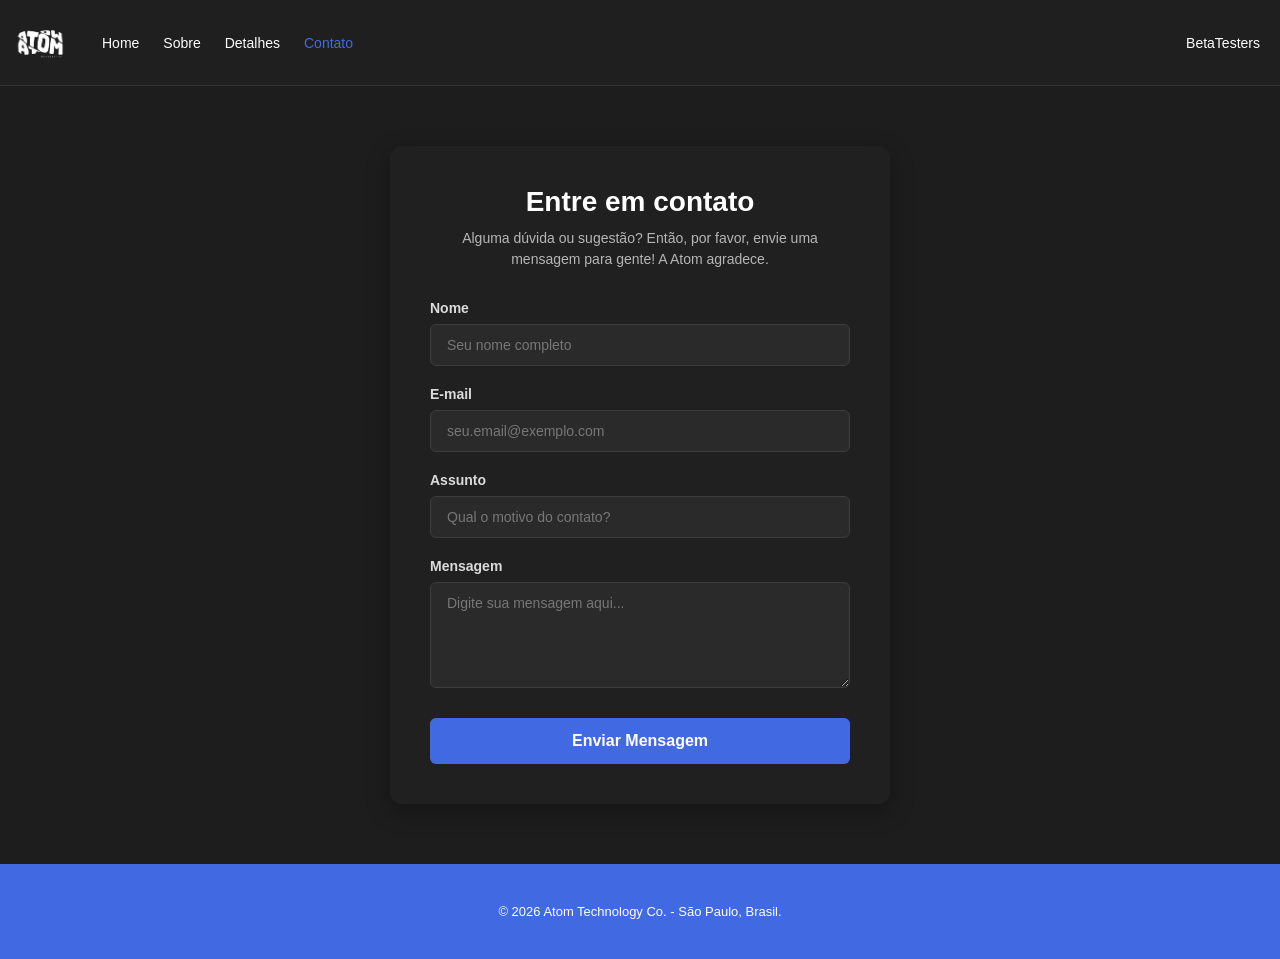
<file: src/pages/contato.html>
<!DOCTYPE html>
<html lang="pt-BR">
<head>
  <meta charset="utf-8">
  <meta name="viewport" content="width=device-width, initial-scale=1">
  <title>Notez | Contato</title>
  <link rel="stylesheet" href="./../css/style.css">
  <link rel="stylesheet" href="../css/contato.css">
</head>
<body>

    <header>
        <div class="menu">
            <nav class="menuNav">
                <a href="./../../index.html" class="logo">
                    <img src="./../img/atom-logo.png" alt="Atom Logo">
                </a>
                <ul class="menuNav-list">
                    <li><a href="./../../index.html" class="menuNav-item">Home</a></li>
                    <li><a href="./equipe.html" class="menuNav-item">Sobre</a></li>
                    <li><a href="./detalhes.html" class="menuNav-item">Detalhes</a></li>
                    <li><a href="#" class="menuNav-item ativo">Contato</a></li>
                </ul>
                <a href="./inscricao.html" class="menuNav-item" style="margin-right: 20px;">BetaTesters</a>
            </nav>
        </div>
    </header>
  
  <main class="contato-container">
    <div class="beta-tester-info">
      Beta Tester: <span id="beta-tester-name"></span>
  </div>
    <div class="contato-card">
      <h2>Entre em contato</h2>
      <p>Alguma dúvida ou sugestão? Então, por favor, envie uma mensagem para gente! A Atom agradece.</p>
      


      <form action="#" method="POST" class="contato-form">
        <div class="form-group">
          <label for="nome">Nome</label>
          <input type="text" id="nome" name="nome" placeholder="Seu nome completo" required>
        </div>

        <div class="form-group">
          <label for="email">E-mail</label>
          <input type="email" id="email" name="email" placeholder="seu.email@exemplo.com" required>
        </div>

        <div class="form-group">
          <label for="assunto">Assunto</label>
          <input type="text" id="assunto" name="assunto" placeholder="Qual o motivo do contato?" required>
        </div>

        <div class="form-group">
          <label for="mensagem">Mensagem</label>
          <textarea id="mensagem" name="mensagem" rows="5" placeholder="Digite sua mensagem aqui..." required></textarea>
        </div>

        <button type="submit" class="btn-enviar">Enviar Mensagem</button>
      </form>
    </div>
  </main>

  <footer>
    <div class="container">
      <p class="footer-text">
        © 2026 Atom Technology Co. - São Paulo, Brasil.
      </p>
    </div>
  </footer>

  <script src="./../js/contato.js"></script>
</body>
</html>
</file>
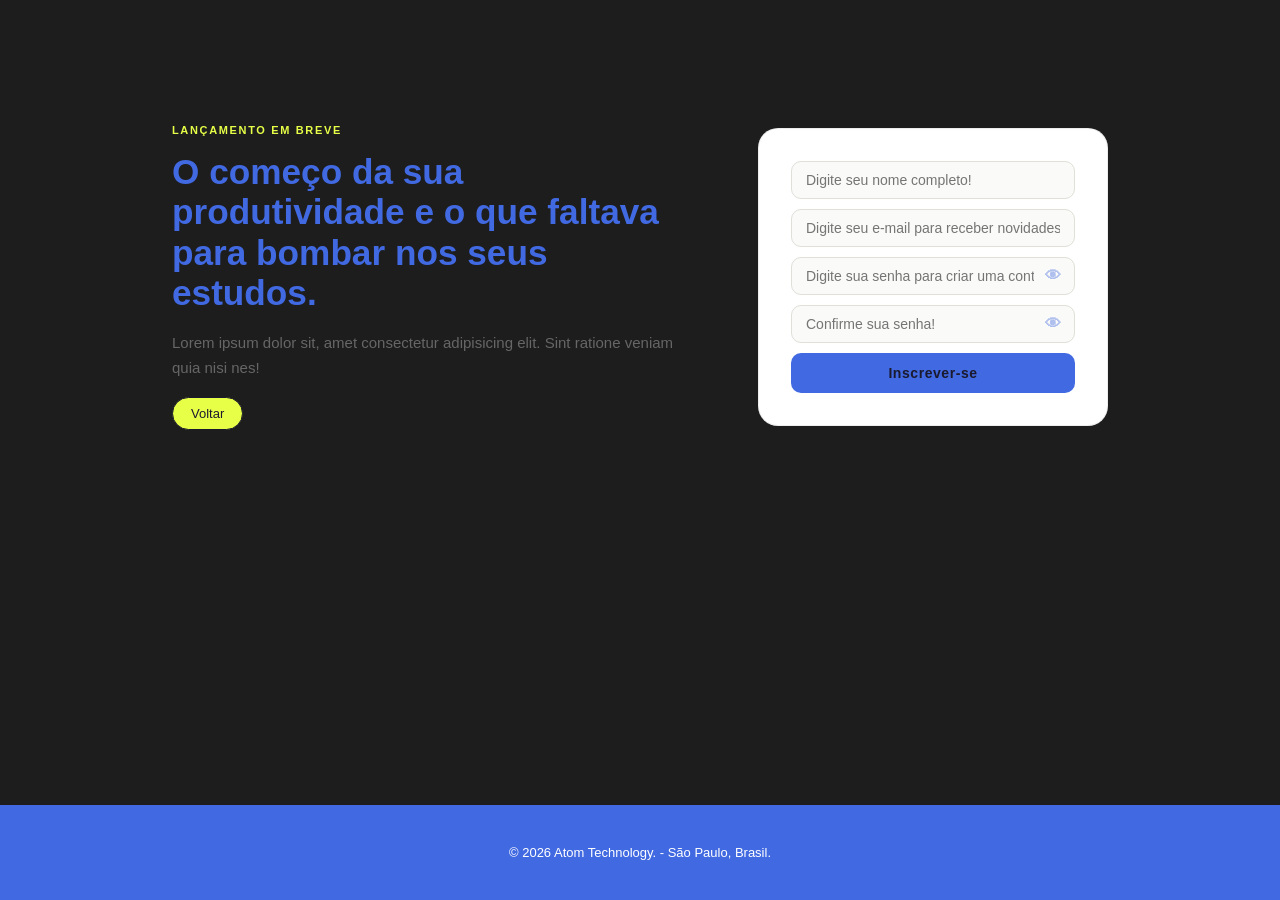
<file: src/pages/inscricao.html>
<!DOCTYPE html>
<html lang="pt-BR">
<head>
  <meta charset="utf-8">
  <meta name="viewport" content="width=device-width, initial-scale=1">
  <title>Notez | LANÇAMENTO EM BREVE</title>
  <link rel="stylesheet" href="./../css/style.css">
  <link rel="stylesheet" href="./../css/inscricao.css">
</head>
<body>
  <main>
    <section class="projetos-futuros-home"> 
      <div>
        <span>LANÇAMENTO EM BREVE</span>  
        <h1>O começo da sua produtividade e o que faltava para bombar nos seus estudos.</h1>
        <p>Lorem ipsum dolor sit, amet consectetur adipisicing elit. Sint ratione veniam quia nisi nes!</p>
        <a href="./../../index.html" class="">Voltar</a>
      </div>
      
      <div class="envioDados">
          <input type="text" placeholder="Digite seu nome completo!" class="input-inscricao">
          <input type="text" placeholder="Digite seu e-mail para receber novidades!" class="input-inscricao">
          <div style="position:relative;">
            <input type="password" placeholder="Digite sua senha para criar uma conta!" class="input-inscricao">
            <span id="olho-senha" style="color: var(--azul-principal);">👁</span>
          </div>
          <div style="position:relative;">
            <input type="password" placeholder="Confirme sua senha!" class="input-inscricao">
            <span id="olho-confirma" style="color: var(--azul-principal);">👁</span>
          </div>
          <button class="btn-inscricao">Inscrever-se</button>
      </div>
    </section>
  </main>
    
  
  <footer>
    <div class="container">
      <p class="footer-text">
        © 2026 Atom Technology. - São Paulo, Brasil.
      </p>
    </div>
  </footer>


  <script src="./../js/inscricao.js"></script>
</body>
</html>
</file>
<file: src/css/style.css>
/* 
=================================
VARIÁVEIS E CONFIGURAÇÕES GLOBAIS
=================================
*/
:root {
    --branco: #fff;
    --cor-fonte: #dbdbdb;

    --azul-principal: #4169E1;
    --azul-principal-hover: #5274db;

    --bg-dark: #1d1d1d;
    --bg-header: rgba(32, 32, 32, 0.95);

    --borda: #333;
}

*,
*::before,
*::after {
    margin: 0;
    padding: 0;
    box-sizing: border-box;
}

body {
    font-family: 'Segoe UI', Tahoma, Geneva, Verdana, sans-serif;
    background: var(--bg-dark);
    color: var(--cor-fonte);

    display: flex;
    flex-direction: column;

    min-height: 100vh;
}

a {
    text-decoration: none;
}

img {
    display: block;
    max-width: 100%;
}

.icon{
   color: #5274db; 
}


.container {
    width: 100%;
    max-width: 1200px;

    margin: 0 auto;
    padding: 0 40px;
}

/* 
=======================
CONFIGURAÇÃO DA NAV-BAR
=======================
*/

header {
    position: sticky;
    top: 0;
    z-index: 100;

    height: 86px;

    background: var(--bg-header);

    backdrop-filter: blur(10px);

    border-bottom: 1px solid var(--borda);
}

.menuNav {
    height: 86px;
    display: flex;
    align-items: center;
    justify-content: space-between;
    gap: 32px;
}

.logo img {
    width: 60px;
    margin-left: 10px;
}

.menuNav-item {
    color: var(--branco);
    font-size: 14px;

    transition: color 0.3s;
}

.menuNav-item:hover,
.menuNav-item.ativo {
    color: var(--azul-principal);
}


.menuNav ul li a:hover {
    color: var(--azul-principal);
}


.menuNav-list {
    display: flex;
    list-style: none;
    gap: 24px;
    flex: 1;
}

.menuNav-item {
    text-decoration: none;
    color: #ffffff;
    font-size: 14px;
}

/* 
=======
FOOTER
=======
*/

footer {
    margin-top: auto;
    padding: 40px;
    text-align: center;
    background: var(--azul-principal);
    color: var(--branco);
    font-size: 13px;
}

/* 
======================
@keyframes - animações
======================
*/
.fade{
    animation: fade 1s ease-in-out forwards;
}

@keyframes fade{
    0%{
        opacity: 0;
    }
    25% {
        opacity: 0.25;
    }
    50% {
        opacity: 0.5;
    }
    100% {
        opacity: 1;
    }
}

/* @MEDIA (RESPONSIVIDADE) */

@media (max-width: 768px) {

    .container {
        padding: 0 20px;
    }

    .menuNav {
        gap: 16px;
    }

    .menuNav-list {
        gap: 16px;
    }

    .logo img {
        width: 50px;
    }
}


.beta-tester-info{
    display: none;

    position: fixed;
    bottom: 10px;
    right: 10px;
    background: #e8ff47b5;
    color: #000;
    padding: 8px 12px;
    border-radius: 6px;
    font-size: 14px;
    z-index: 999;
}
</file>
<file: src/css/contato.css>
.contato-container {
    flex: 1;

    display: flex;
    align-items: center;
    justify-content: center;

    padding: 60px 20px;
}

.contato-card {
    width: 100%;
    max-width: 500px;

    padding: 40px;

    background: #202020;

    border-radius: 12px;

    box-shadow: 0 8px 24px rgba(0, 0, 0, 0.3);
}

.contato-card h2 {
    margin-bottom: 10px;

    color: var(--branco);

    font-size: 28px;
    text-align: center;
}

.contato-card p {
    margin-bottom: 30px;

    color: var(--cor-fonte);

    text-align: center;

    font-size: 14px;
    line-height: 1.5;

    opacity: 0.8;
}

.contato-form {
    display: flex;
    flex-direction: column;

    gap: 20px;
}

.form-group {
    display: flex;
    flex-direction: column;
    gap: 8px;
}

.form-group label {
    color: var(--cor-fonte);

    font-size: 14px;
    font-weight: 600;
}

.form-group input,
.form-group textarea {
    width: 100%;

    padding: 12px 16px;

    background: #2a2a2a;

    border: 1px solid #3d3d3d;
    border-radius: 6px;

    color: var(--branco);

    font-family: inherit;
    font-size: 14px;

    outline: none;

    transition:
        border-color 0.3s,
        background 0.3s,
        box-shadow 0.3s;
}

.form-group textarea {
    resize: vertical;
}

.form-group input:focus,
.form-group textarea:focus {
    background: #333;

    border-color: var(--azul-principal);

    box-shadow: 0 0 0 3px rgba(65, 105, 225, 0.25);
}

.form-group input::placeholder,
.form-group textarea::placeholder {
    color: #777;
}

.btn-enviar {
    margin-top: 10px;
    padding: 14px;

    background: var(--azul-principal);

    border: none;
    border-radius: 6px;

    color: var(--branco);

    font-size: 16px;
    font-weight: bold;

    cursor: pointer;

    transition:
        background 0.2s,
        transform 0.1s;
}

.btn-enviar:hover {
    background: var(--azul-principal-hover);
}

.btn-enviar:active {
    transform: scale(0.98);
}
</file>
<file: src/css/inscricao.css>
.projetos-futuros-home {
  display: flex;
  align-items: center;
  gap: 5rem;
  max-width: 1000px;
  margin: 60px auto 0;
  padding: 4rem 2rem;
  display: flex;
  flex-wrap: wrap;
}

.projetos-futuros-home > div:first-child {
  display: flex;
  flex-direction: column;
  gap: 1rem;
  flex: 1;
}

.projetos-futuros-home span {
  font-size: 11px;
  font-weight: 700;
  letter-spacing: 0.15em;
  color: #e8ff47;
}

.projetos-futuros-home h1 {
  font-size: clamp(1.6rem, 3vw, 2.2rem);
  font-weight: 800;
  line-height: 1.15;
  color: var(--azul-principal);
}

.projetos-futuros-home p {
  font-size: 15px;
  color: #666;
  line-height: 1.7;
}

.projetos-futuros-home > div:first-child > a {
  align-self: flex-start;
  font-size: 13px;
  font-weight: 500;
  color: #1a1a2e;
  text-decoration: none;
  border: 1.5px solid #1a1a2e;
  padding: 8px 18px;
  border-radius: 100px;
  background: #e8ff47;
  transition: background 0.2s, color 0.2s;
}

.projetos-futuros-home > div:first-child > a:hover {
  background: #1a1a2e;
  color: #e8ff47;
}

.envioDados {
  display: flex;
  flex-direction: column;
  gap: 10px;
  background: white;
  border-radius: 20px;
  padding: 2rem;
  border: 1px solid rgba(26,26,46,0.08);
  width: 350px;
  flex-shrink: 0;
}

.input-inscricao {
  width: 100%;
  border: 1.5px solid #e0dfd8;
  border-radius: 10px;
  padding: 10px 14px;
  font-size: 14px;
  color: #1a1a2e;
  background: #fafaf8;
  outline: none;
  transition: border-color 0.2s;
  box-sizing: border-box;
}

.input-inscricao:focus {
  border-color: #7b61ff;
  background: white;
}

.envioDados .btn-inscricao {
  width: 100%;
  background: var(--azul-principal);
  color: #1a1a2e;
  border: none;
  border-radius: 10px;
  padding: 12px;
  font-size: 14px;
  font-weight: 600;
  letter-spacing: 0.04em;
  cursor: pointer;
  transition: opacity 0.2s, transform 0.1s;
}

.envioDados .btn-inscricao:hover { opacity: 0.88; }
.envioDados .btn-inscricao:active { transform: scale(0.98); }

#olho-senha, #olho-confirma {
  position: absolute;
  right: 12px;
  top: 50%;
  transform: translateY(-50%);
  cursor: pointer;
  font-size: 16px;
  opacity: 0.4;
}
</file>
